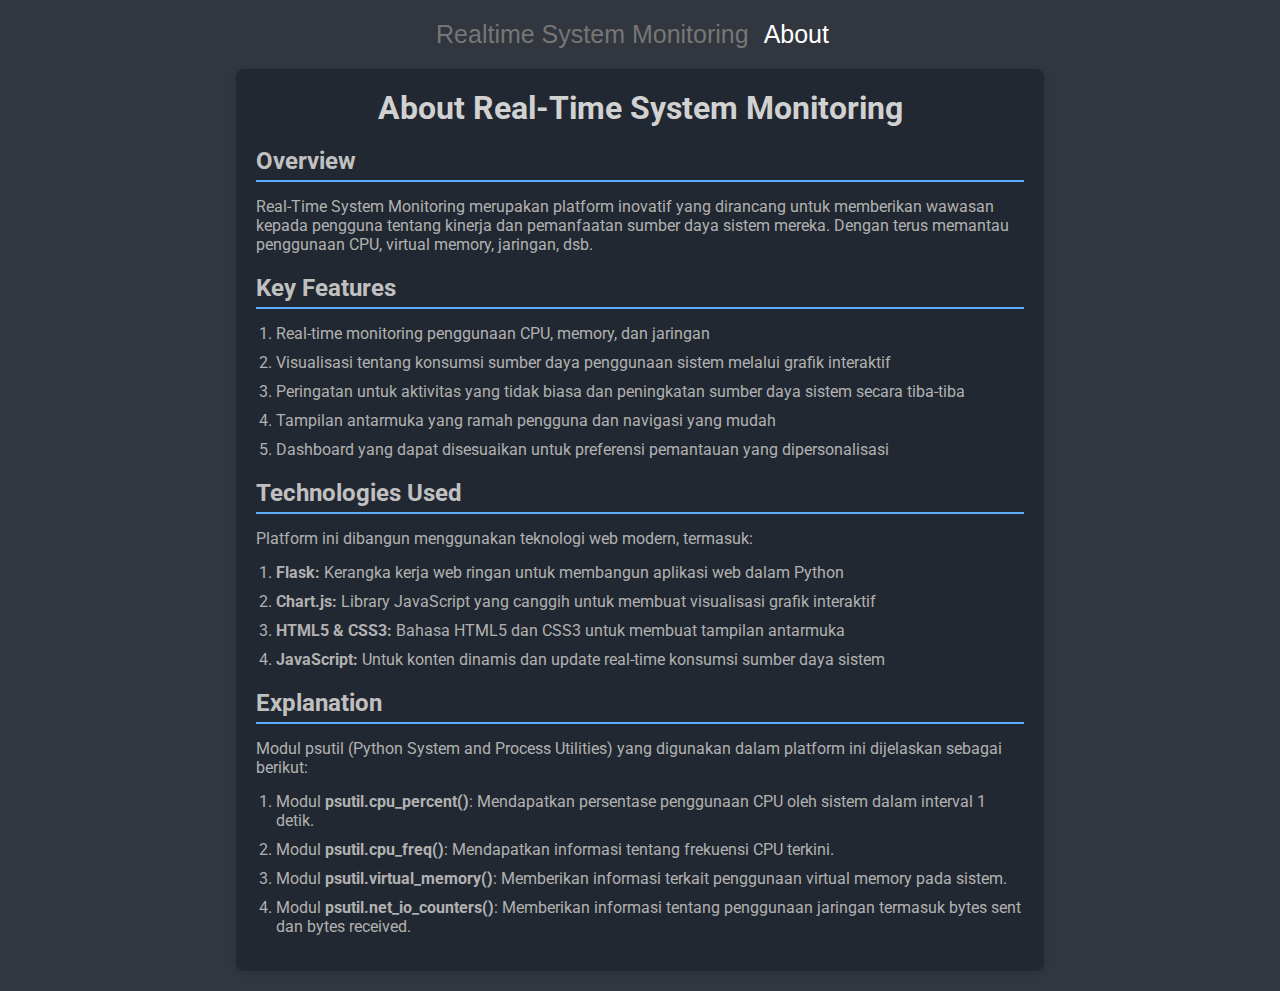
<file: templates/about.html>
<!DOCTYPE html>
<html lang="en">
<head>
    <meta charset="UTF-8">
    <meta name="viewport" content="width=device-width, initial-scale=1.0">

    <link rel="icon" type="img/png" href="../static/img/chart.png">
    <title>About Real-Time System Monitoring</title>

    <link href="../static/style.css" rel="stylesheet">
</head>
<body>

    <div class="nav">
        <ul>
            <li><a href="{{url_for('index')}}">Realtime System Monitoring</a></li>
            <li><a class="active" href="about.html">About</a></li>
        </ul>
    </div>

    <div class="container">
        <header>
            <h1>About Real-Time System Monitoring</h1>
        </header>

        <section class="about-section">
            <h2>Overview</h2>
            <p>
                Real-Time System Monitoring merupakan platform inovatif yang dirancang untuk 
                memberikan wawasan kepada pengguna tentang kinerja dan pemanfaatan sumber daya 
                sistem mereka. Dengan terus memantau penggunaan CPU, virtual memory, jaringan, dsb.
            </p>

            <h2>Key Features</h2>
            <ol>
                <li>Real-time monitoring penggunaan CPU, memory, dan jaringan</li>
                <li>Visualisasi tentang konsumsi sumber daya penggunaan sistem melalui grafik interaktif</li>
                <li>Peringatan untuk aktivitas yang tidak biasa dan peningkatan sumber daya sistem secara tiba-tiba</li>
                <li>Tampilan antarmuka yang ramah pengguna dan navigasi yang mudah</li>
                <li>Dashboard yang dapat disesuaikan untuk preferensi pemantauan yang dipersonalisasi</li>
            </ol>

            <h2>Technologies Used</h2>
            <p>
                Platform ini dibangun menggunakan teknologi web modern, termasuk:
            </p>
            <ol>
                <li><strong>Flask:</strong> Kerangka kerja web ringan untuk membangun aplikasi web dalam Python</li>
                <li><strong>Chart.js:</strong> Library JavaScript yang canggih untuk membuat visualisasi grafik interaktif</li>
                <li><strong>HTML5 & CSS3:</strong> Bahasa HTML5 dan CSS3 untuk membuat tampilan antarmuka</li>
                <li><strong>JavaScript:</strong> Untuk konten dinamis dan update real-time konsumsi sumber daya sistem</li>
            </ol>

            <h2>Explanation</h2>
            <p>
                Modul psutil (Python System and Process Utilities) yang digunakan dalam platform ini dijelaskan sebagai berikut:
            </p>
            <ol>
                <li>Modul <strong>psutil.cpu_percent()</strong>: Mendapatkan persentase penggunaan CPU oleh sistem dalam interval 1 detik.</li>
                <li>Modul <strong>psutil.cpu_freq()</strong>: Mendapatkan informasi tentang frekuensi CPU terkini.</strong></li>
                <li>Modul <strong>psutil.virtual_memory()</strong>: Memberikan informasi terkait penggunaan virtual memory pada sistem.</li>
                <li>Modul <strong>psutil.net_io_counters()</strong>: Memberikan informasi tentang penggunaan jaringan termasuk bytes sent dan bytes received.</li>
            </ol>
        </section>
    </div>
    
</body>
</html>
</file>
<file: static/style.css>
@import url('https://fonts.googleapis.com/css2?family=Mochiy+Pop+One&family=Roboto:ital,wght@0,100;0,300;0,400;0,500;0,700;0,900;1,100;1,300;1,400;1,500;1,700;1,900&display=swap');

* {
    margin: 0;
    padding: 0;
}

a {
    text-decoration: none;
}

body {
    background-color: #31363F;
}

.nav ul {
    display: flex;
    list-style: none;
    justify-content: center;
    font-family: Poppins, sans-serif;
    font-size: 25px;
    padding-top: 20px;
}

.nav a {
    text-decoration: none;
    transition: color 0.3s ease-in-out;
    margin-right: 15px;
}

.nav a.active {
    color: white;
}

.nav a:not(.active) {
    color: #767676;
}

.nav a:not(.active):hover {
    color: #d3d3d3;
}

.chart-container {
    display: flex;
    flex-direction: column;
    align-items: center;
    padding: 20px;
    color: white;
}

.chart-container h2 {
    font-family: 'Roboto', sans-serif;
    font-weight: 300;
    margin-bottom: 20px;
    margin-top: 20px;
}

.chart-container h3 {
    font-family: 'Roboto', sans-serif;
    font-weight: 300;
    padding-bottom: 5px;
}

.cpu-charts, .memory-network-charts {
    display: flex;
    justify-content: center;
    margin-bottom: 20px;
}

.chart-item {
    margin: 0 15px;
    text-align: center;
}

canvas {
    background-color: #222831;
    border-radius: 5px;
}


/* Styles for the About page */
.container {
    width: 60%;
    margin: 20px auto;
    background: #222831;
    padding: 20px;
    border-radius: 8px;
    box-shadow: 0 2px 10px rgba(0, 0, 0, 0.1);
    color: #b1b1b1;
}

header {
    font-family: 'Roboto', sans-serif;
    margin-bottom: 10px;
}

h1 {
    color: #d1d1d1;
    text-align: center;
}

.about-section h2 {
    font-family: 'Roboto', sans-serif;
    margin-top: 20px;
    border-bottom: 2px solid #5eacff;
    padding-bottom: 5px;
    color: #c0c0c0;
}

.about-section p {
    font-family: 'Roboto', sans-serif;
    margin: 15px 0;
}

.about-section ol {
    margin: 15px 0;
    padding-left: 20px;
}

.about-section ol li {
    font-family: 'Roboto', sans-serif;
    margin-bottom: 10px;
}
</file>
